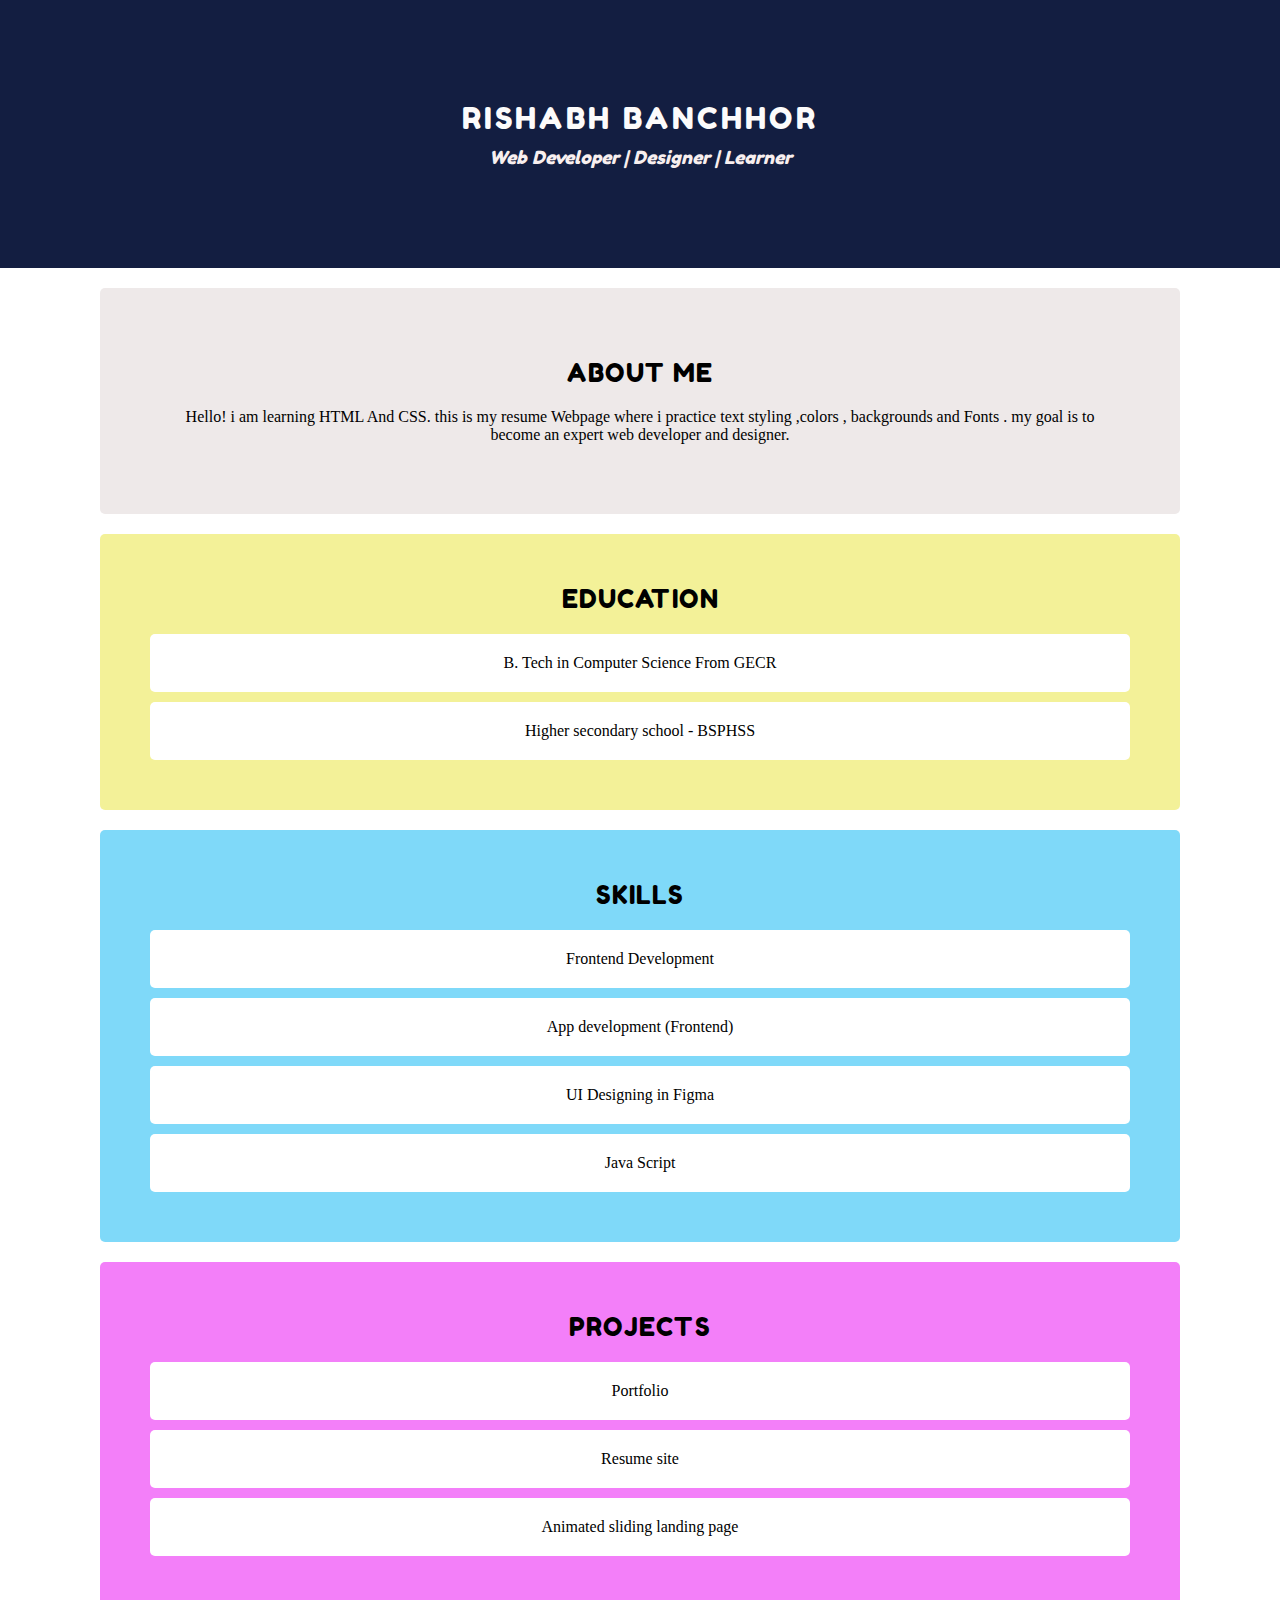
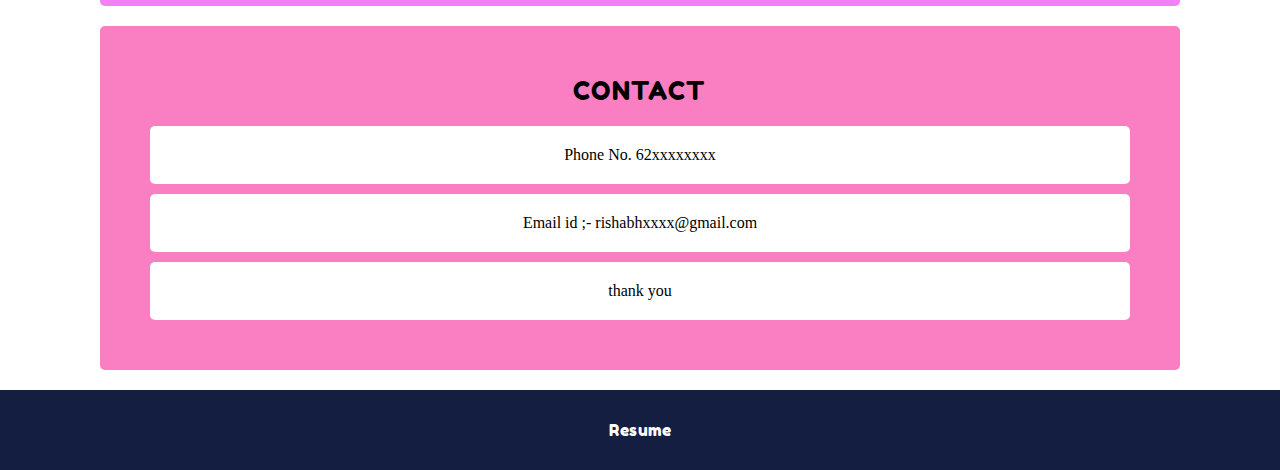
<file: Assignments/task1/index.html>
<!DOCTYPE html>
<html lang="en">
<head>
    <meta charset="UTF-8">
    <meta name="viewport" content="width=device-width, initial-scale=1.0">
    <title>My Resume Website</title>
    <link rel="shortcut icon" href="/assets/hinata soyo.jpg" type="image/x-icon">
    <link rel="stylesheet" href="style.css">
</head>
<body>
    <div>
         <div id="title">
                    <h2 >Rishabh banchhor</h2>
                    <p>Web Developer | Designer | Learner</p>
         </div>
        
         <div id="About">
                        <h2 class="b" >About me</h2>
                        <p>Hello! i am learning  HTML And CSS. this is my resume Webpage where i practice text styling ,colors , backgrounds and Fonts . my goal is to become an expert web developer and designer.     </p>
         </div>
        
        <div id="education">
             <h2 class="b">Education</h2>
             <div class="a">
                <p>B. Tech in Computer Science From GECR</p>
             </div>
             <div class="a">
                <p>Higher secondary school - BSPHSS</p>
             </div>
        </div>

        <div id="Skills">
             <h2 class="b">Skills</h2>
             <div class="a">
               <p>Frontend Development</p>
             </div>
             <div class="a">
               <p>App development (Frontend)</p>
             </div>
             <div class="a">
                <p>UI Designing in Figma </p>
             </div>
             <div class="a">
                <p>Java Script</p>
             </div>
        </div>   
          
        <div id="Projects">
            <h2 class="b">Projects</h2>
             <div class="a">
               <p>Portfolio</p>
             </div>
             <div class="a">
               <p>Resume site</p>
             </div>
             <div class="a">
                <p>Animated sliding landing page</p>
             </div>
        </div>
        <div id="Contact">
            <h2 class="b">Contact</h2>
             <div class="a">
               <p>Phone No. 62xxxxxxxx</p>
             </div>
             <div class="a">
               <p>Email id ;- rishabhxxxx@gmail.com</p>
             </div>
             <div class="a">
                <p>thank you</p>
             </div>
        </div>
        <div id="footer">
            
            <p>Resume</p>
        </div>
    </div>
    
</body>
</html>
</file>
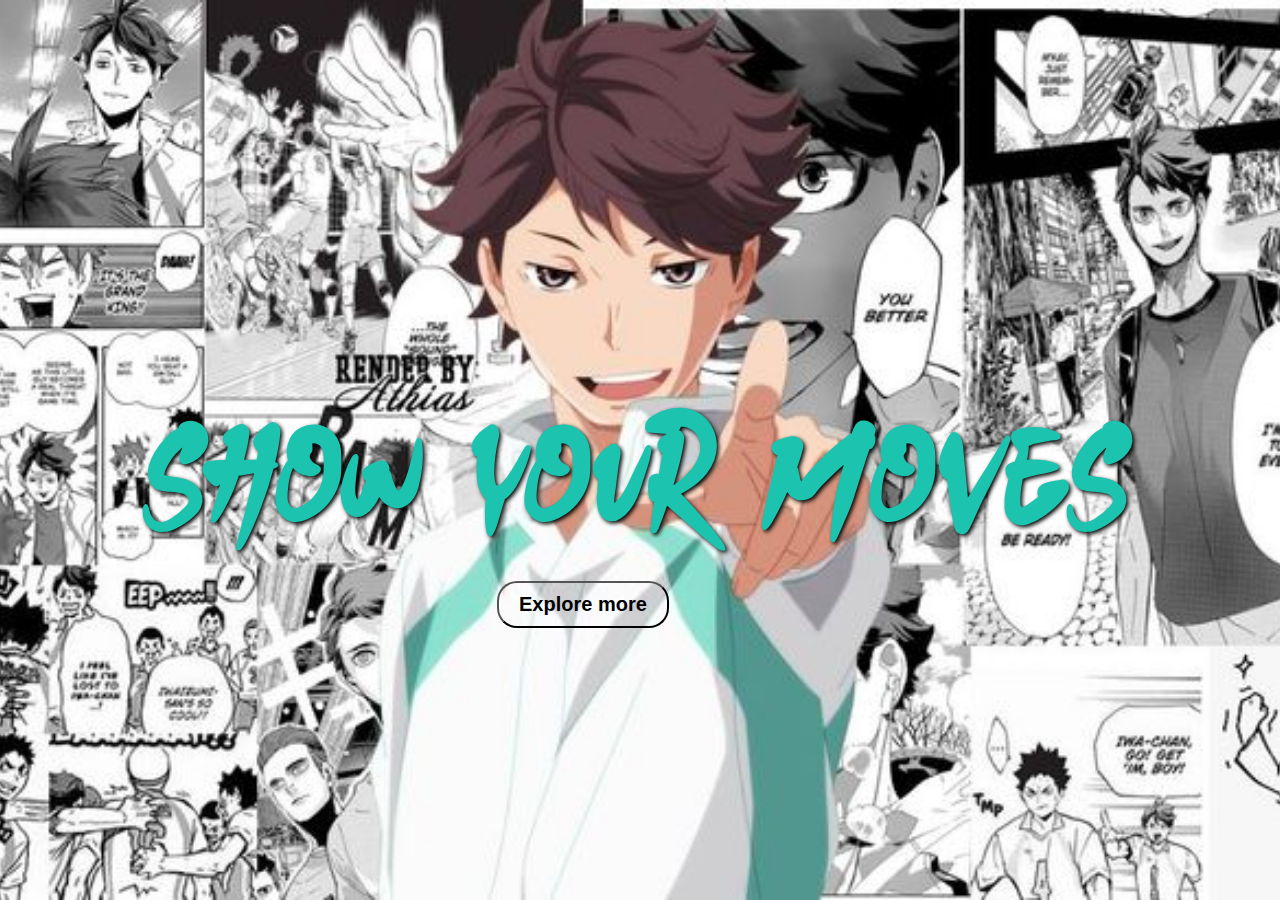
<file: Assignments/Task2/index.html>
<!DOCTYPE html>
<html lang="en">
<head>
    <meta charset="UTF-8">
    <meta name="viewport" content="width=device-width, initial-scale=1.0">
    <title>Task 2</title>
    <link rel="stylesheet" href="style.css">
    <link rel="shortcut icon" href="./8_1sasa11.jpg" type="image/x-icon">
</head>
<body>
    <div id="main">
        <div id="content">
            <h1>Show your Moves</h1>
        <button>Explore more</button>
        </div>

        <!-- deployed link :- "https://scintillating-sopapillas-15b916.netlify.app/" -->
    </div>
</body>
</html>
</file>
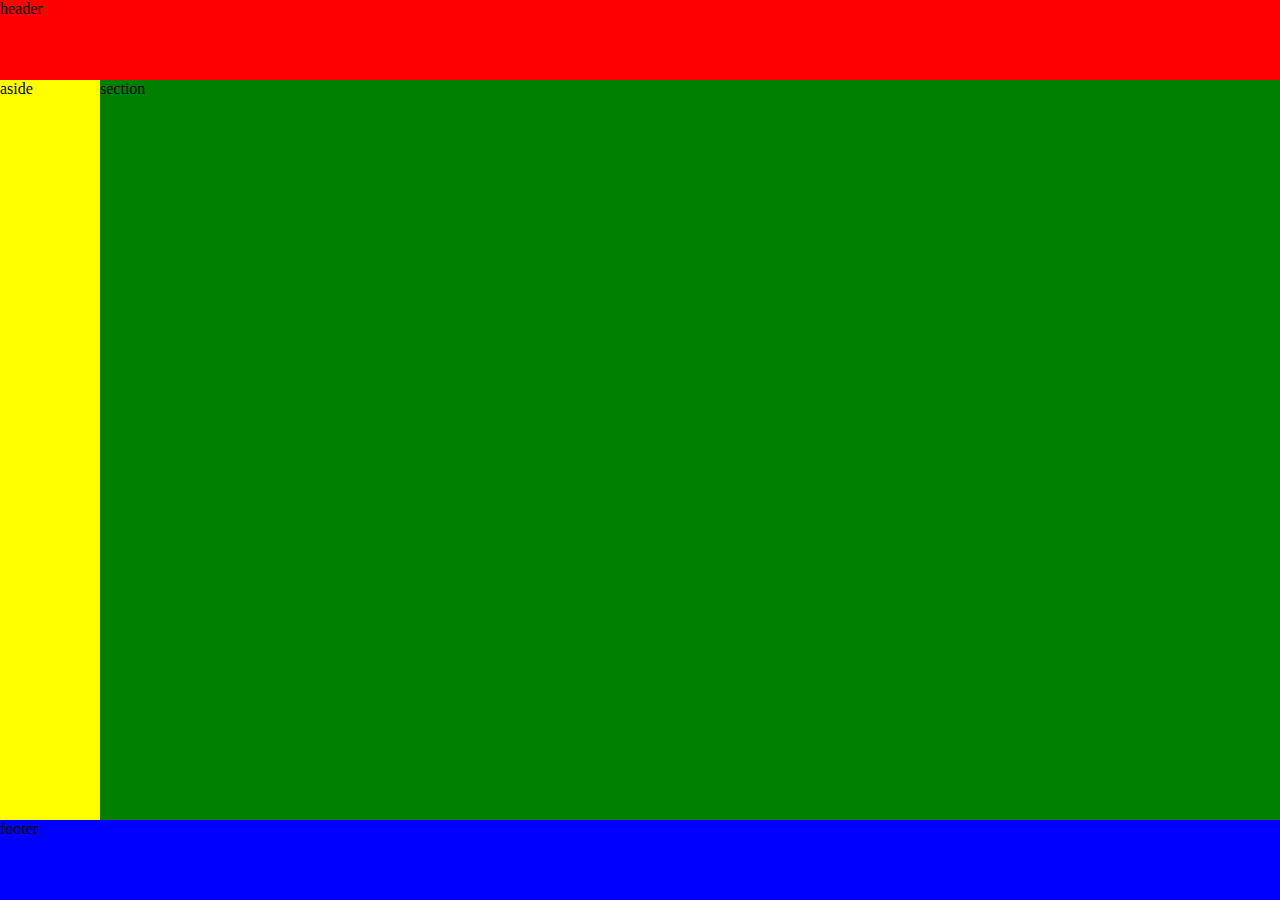
<file: Classes/day 18/index.html>
<!DOCTYPE html>
<html lang="en">
<head>
    <meta charset="UTF-8">
    <meta name="viewport" content="width=device-width, initial-scale=1.0">
    <title>Grid</title>
    <link rel="stylesheet" href="style.css">
    <link rel="shortcut icon" href="./Oikawa Tooru Wallpaper.jpg" type="image/x-icon">

</head>
<body>
     <main>
        <header>header</header>
        <aside>aside</aside>
        <section>section</section>
        <footer>footer</footer>
     </main>
</body>
</html>
</file>
<file: Assignments/task1/style.css>
*{
    margin: 0;
    padding : 0;
    box-sizing: border-box;
}
html, body{
    height: 100%;
    width: 100%;
}

@font-face {
    font-family: Rounded;
    src: url(../../Fonts/FredokaOne-Regular.otf);
}

#title{
    text-align: center;
    /* margin-top: 20px; */
    background: rgb(19, 30, 65);
    height: 20%;
    width: 100%;
    padding: 100px;
    color: #fcfbfb;
    font-family: Rounded;
}
#title h2{
    font-size: 30px;
    font-weight: 400;
    text-transform: uppercase;
    letter-spacing: 3px;

}
#title p{
    font-size: 18px;
    color: #f8efef;
    margin-top: 10px;
    font-style: italic;
}
#content{
    height: 80%;
    width: 100%;
    display: flex;
    justify-content: center;
    align-items: center;
    background: #fffdfd;
}
#About{
    margin: 20px 100px 20px 100px ;
    border-radius: 5px;
    background: #eee9e9;
    padding: 70px;
}
.b{
    font-size: 25px;
    font-weight: 500;
    margin-bottom: 20px;
    text-transform: uppercase;
    letter-spacing: 1px;
    font-family: Rounded;
    text-align: center;
}
#About p{
    text-align: center;
}
#education{
    margin: 0px 100px 20px 100px ;
    border-radius: 5px;
    background: #ece9589d;
    padding: 50px;
}

.a{
    margin-top: 10px;
    text-align: center;
    padding: 20px;
    background: #ffffff;
    border-radius: 5px;
}
#Skills{
    margin: 20px 100px 20px 100px ;
    border-radius: 5px;
    background: #2fc1f69d;
    padding: 50px;
}
#Projects{
    margin: 20px 100px 20px 100px ;
    border-radius: 5px;
    background: #ec2ff69d;
    padding: 50px;
}
#Contact{
    margin: 20px 100px 20px 100px ;
    border-radius: 5px;
    background: #f62f9c9d;
    padding: 50px;
}
#footer{
    text-align: center;
    /* margin-top: 20px; */
    background: rgb(19, 30, 65);
    height: 10%;
    width: 100%;
    padding: 30px;
    color: #fcfbfb;
    font-family: Rounded;
}
</file>
<file: Assignments/Task2/style.css>
*{
    margin: 0;
    padding: 0;
    box-sizing: border-box;
}
html,body{
    height: 100%;
    width: 100%;
}
@font-face {
    font-family: 'OikawaFont';
    src: url(./haruto.personal-use.ttf);
}
#main{
    background-image: url(./Oikawa\ Tooru\ Wallpaper.jpg);
    background-size: cover;
    background-position: center;
    height: 100%;
    width: 100%;
    display: flex;
    justify-content: center;
    align-items: center;
}
h1{
   font-family: OikawaFont ;
    font-size: 150px;
    color: #1cc3af;
    text-shadow: 2px 2px 4px #000000;
    /* animation: glow 1s ease-in-out infinite alternate; */
    margin-top: 150px;
    letter-spacing: 5px;
}
Button{
    text-align: center;
    margin: 20px;
    margin-left: 350px;
    padding: 10px 20px;
    border-radius: 20px;
    font-size: 20px;
    background-color: transparent;
    font-weight: 600;
}
button:hover{
    background-color: #1cc3af;
    color: white;
    cursor: pointer;
    border: none;
}
</file>
<file: Classes/day 18/style.css>
*{
    margin: 0;
    padding: 0;
    box-sizing: border-box;
}
html,body{
    width: 100%;
    height: 100%;
}
main{
    width: 100%;
    height: 100%;
    display: grid;
    grid-template-columns: 100px 1fr;
    grid-template-rows: 80px 1fr 80px;
    grid-template-areas: "header header"
                         "aside section"
                         "footer footer";
}
header{
    background: red;
    grid-area: header;
}
aside{
    background: yellow;
    grid-area: aside;
}
section{
    background: green;
    grid-area: section;
}
footer{
    background: blue;
    grid-area: footer;
}
</file>
